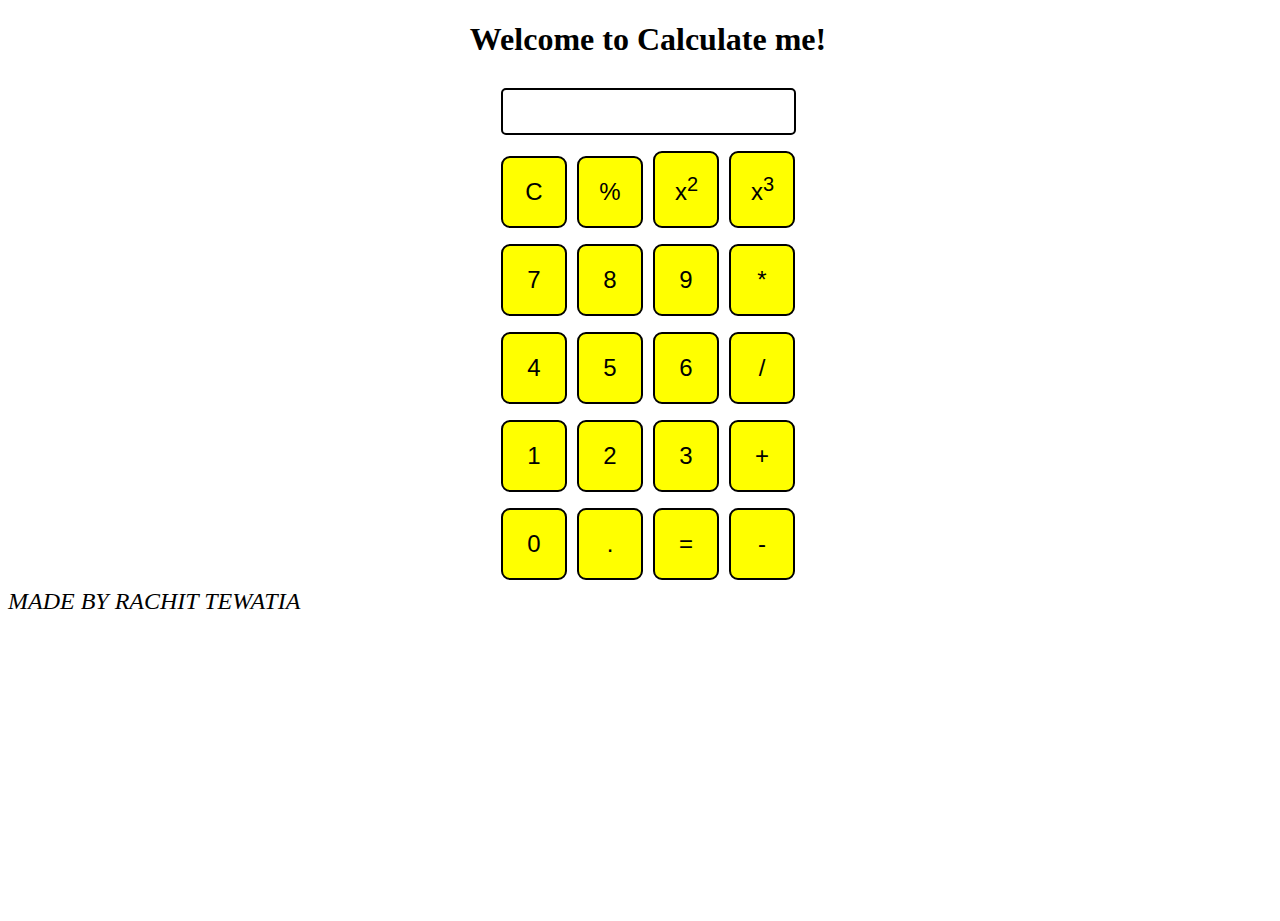
<file: calculator/index.html>
<!DOCTYPE html>
<html>

<head>
    <meta charset="utf-8">
    <meta name="viewport" content="width=device-width">
    <title>Calculate me! - A calculator made by me</title>
    <link href="style.css" rel="stylesheet" type="text/css" />
    <link href="utils.css" rel="stylesheet" type="text/css" />
</head>

<body>
    <h1 class="text-center">Welcome to Calculate me!</h1>
    <div class="container flex flex-col items-center mx-auto m-w-20">
        <div class="row">
            <input class="input" type="text"/>
        </div>
        <div class="row">
            <button class="button">C</button>
            <button class="button">%</button>
            <button class="button">x<sup>2</sup></button>
            <button class="button">x<sup>3</sup></button>
        </div>
        <div class="row">
            <button class="button">7</button>
            <button class="button">8</button>
            <button class="button">9</button>
            <button class="button">*</button>
        </div>
        <div class="row">
            <button class="button">4</button>
            <button class="button">5</button>
            <button class="button">6</button>
            <button class="button">/</button>
        </div>
        <div class="row">
            <button class="button">1</button>
            <button class="button">2</button>
            <button class="button">3</button>
            <button class="button">+</button>
        </div>
        <div class="row">
            <button class="button">0</button>
            <button class="button">.</button>
            <button class="button">=</button>
            <button class="button">-</button>
        </div>
    </div>
    <div class="identity">
        MADE BY RACHIT TEWATIA
    </div>

    <script src="script.js"></script>
</body>
</html>
</file>
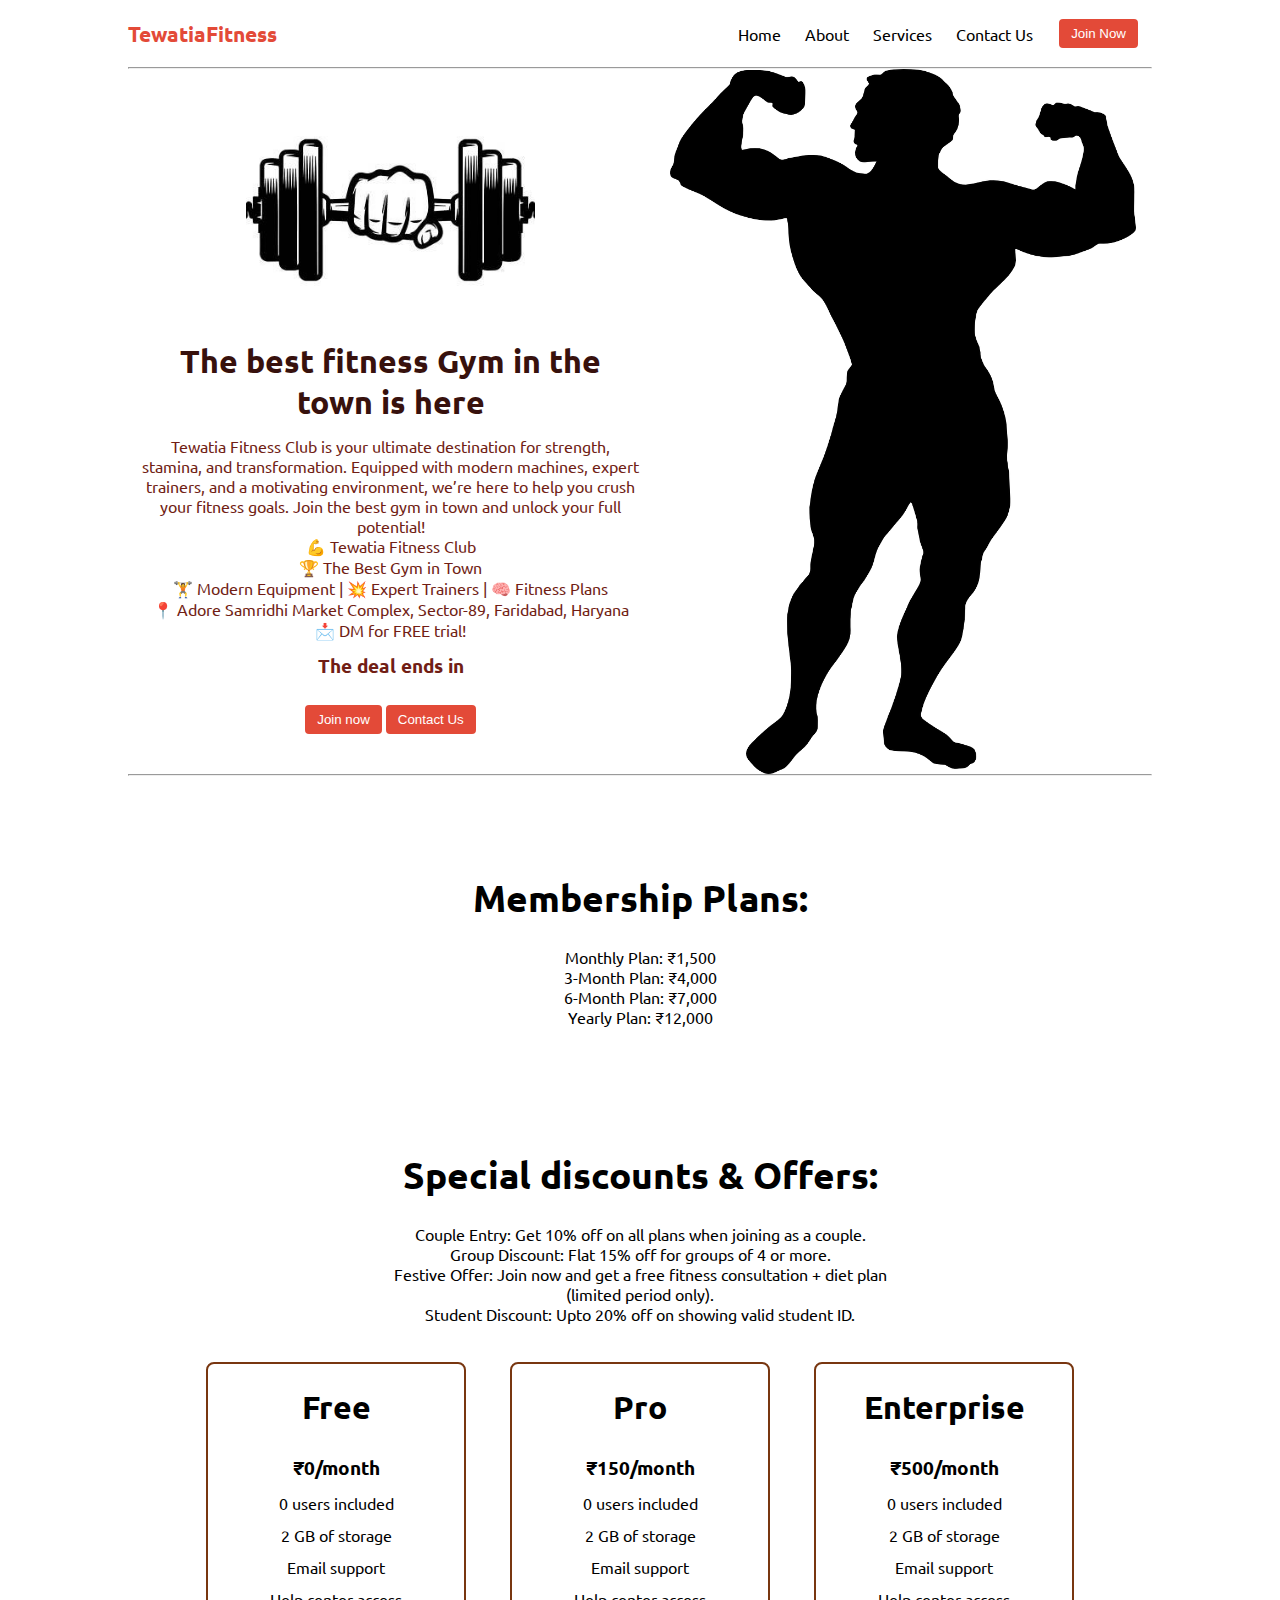
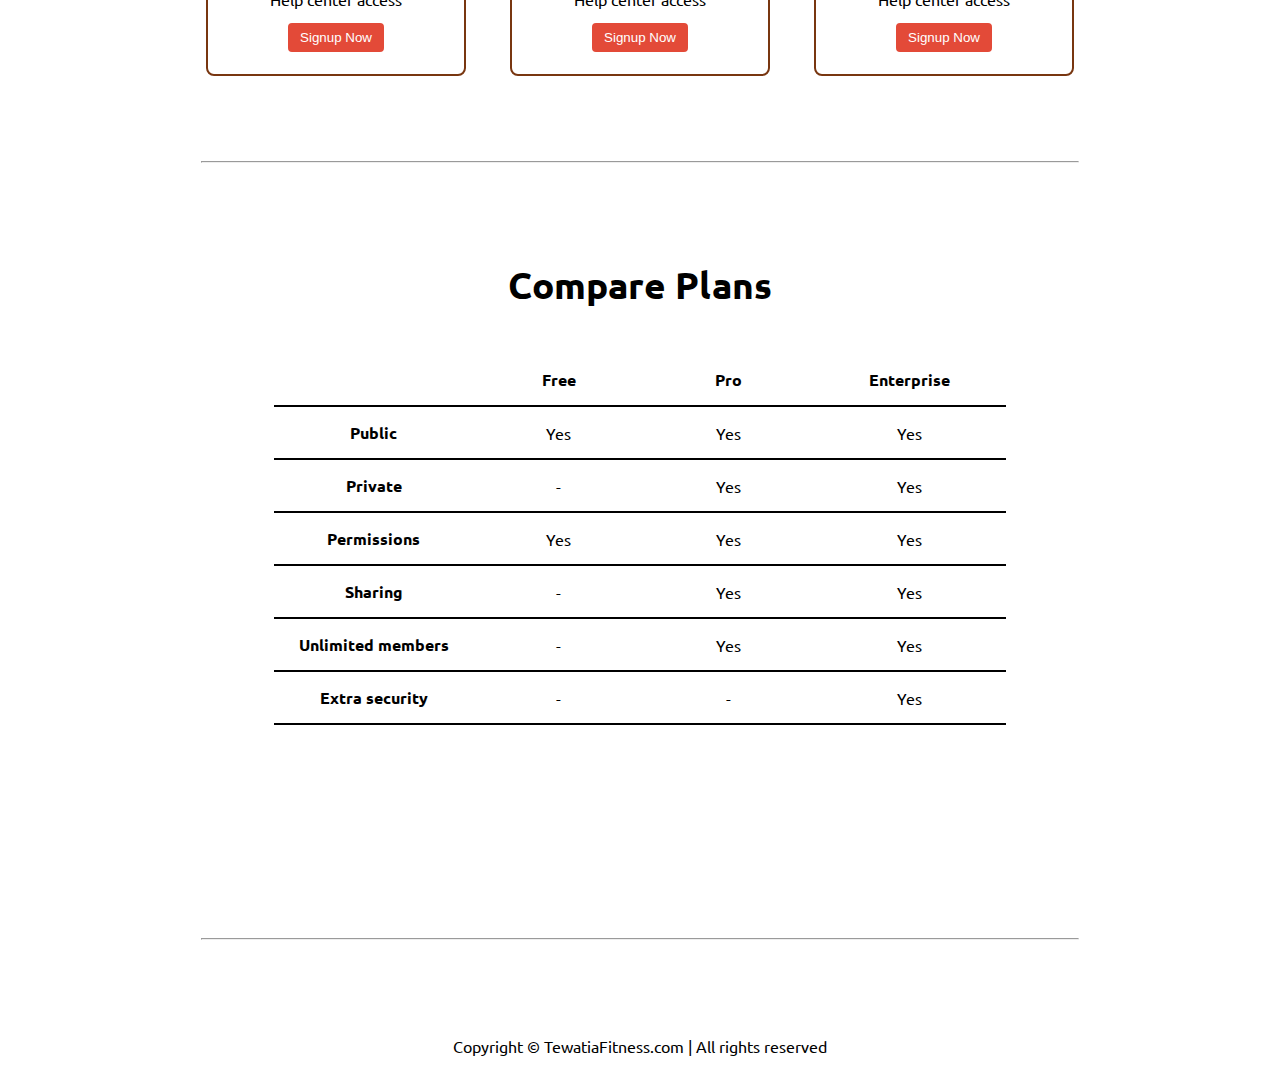
<file: landing page/index.html>
<!DOCTYPE html>
<html lang="en">

<head>
    <meta charset="UTF-8">
    <meta http-equiv="X-UA-Compatible" content="IE=edge">
    <meta name="viewport" content="width=device-width, initial-scale=1.0">
    <title>TewatiaFitness - The best fitness gym in the town</title>
    <link rel="stylesheet" href="style.css">
    <script src="timer.js"></script>
    <link rel="stylesheet" href="utils.css">
</head>

<body class='overflow-x-hidden'>
    <div class="container mx-auto">
        <header>
            <nav class="flex justify-between">
                <div class="logo font-bold flex items-center text-blue">TewatiaFitness</div>
                <ul class="navbar flex items-center">
                    <li>Home</li>
                    <li>About</li>
                    <li>Services</li>
                    <li>Contact Us</li>
                    <li><button class="btn">Join Now</button></li>
                </ul>
            </nav>
            <hr>
        </header>
        <main class="min-h-screen">
            <section class="section1">
                <div class="flex">
                    <div class="topleft flex flex-col justify-center px-2">
                        <div class=" text-center">
                            <img class="dumbellimg" src="images/dumbell.png" alt="">
                        </div>
                        <h1 class="my-1 text-center">The best fitness Gym in the town is here</h1>
                        <p class=" text-center">Tewatia Fitness Club is your ultimate destination for strength, stamina, and transformation. Equipped with modern machines, expert trainers, and a motivating environment, we’re here to help you crush your fitness goals. Join the best gym in town and unlock your full potential!
                           <br> 💪 Tewatia Fitness Club
                            <br>🏆 The Best Gym in Town
                            <br>🏋️ Modern Equipment | 💥 Expert Trainers | 🧠 Fitness Plans
                            <br>📍 Adore Samridhi Market Complex, Sector-89, Faridabad, Haryana
                            <br>📩 DM for FREE trial!
                        </p>
                            <!-- Display the countdown timer in an element -->
                            <p class="deal text-center">The deal ends in <span id="demo"></span></p>
                            <div class="buttons">
                                <button class="btn">Join now</button>
                                <button class="btn">Contact Us</button>
                            </div>
                    </div>
                    <div class="topright flex justify-center">
                        <img class="gymimg" src="images/man-305084_1280.png" alt="">
                    </div>
                </div>
            </section>
            <hr>
            <section class="section2">
                <h1 class="text-center my-2">Membership Plans:</h1>
                <p class="my-2">Monthly Plan: ₹1,500<br>

                                3-Month Plan: ₹4,000<br>

                                 6-Month Plan: ₹7,000<br>

                                 Yearly Plan: ₹12,000</p>
                                 <section class="section3">
                <h1 class="text-center my-3">Special discounts & Offers:</h1>
                <p class="my-3">Couple Entry: Get 10% off on all plans when joining as a couple.<br>

                                 Group Discount: Flat 15% off for groups of 4 or more.<br>

                                 Festive Offer: Join now and get a free fitness consultation + diet plan (limited period only).<br>

                                  Student Discount: Upto 20% off on showing valid student ID.</p>
                <div class="boxes flex justify-center">
                    <div class="box">
                        <h2>Free</h2>
                        <ul>
                            <li class="highlighted">₹0/month</li>
                            <li>0 users included</li>
                            <li>2 GB of storage</li>
                            <li>Email support</li>
                            <li>Help center access</li>
                            <li><button class="btn">Signup Now</button></li>
                        </ul>
                    </div>
                    <div class="box">
                        <h2>Pro</h2>
                        <ul>
                            <li class="highlighted">₹150/month</li>
                            <li>0 users included</li>
                            <li>2 GB of storage</li>
                            <li>Email support</li>
                            <li>Help center access</li>
                            <li><button class="btn">Signup Now</button></li>
                        </ul>
                    </div>
                    <div class="box">
                        <h2>Enterprise</h2>
                        <ul>
                            <li class="highlighted">₹500/month</li>
                            <li>0 users included</li>
                            <li>2 GB of storage</li>
                            <li>Email support</li>
                            <li>Help center access</li>
                            <li><button class="btn">Signup Now</button></li>
                        </ul>
                    </div>

                </div>
            </section>
            <hr>
            <section class="section3">
                <h1 class="text-center my-2">Compare Plans</h1>
                <div class="container plantable">
                    <table class="table text-center">
                      <thead>
                        <tr>
                          <th></th><th>Free</th>
                          <th>Pro</th>
                          <th>Enterprise</th>
                        </tr>
                      </thead>
                      <tbody>
                        <tr>
                          <th scope="row" class="text-start">Public</th>
                          <td>Yes</svg></td>
                          <td>Yes</svg></td>
                          <td>Yes</svg></td>
                        </tr>
                        <tr>
                          <th scope="row" class="text-start">Private</th>
                          <td>-</td>
                          <td>Yes</svg></td>
                          <td>Yes</svg></td>
                        </tr>
                      </tbody>
              
                      <tbody>
                        <tr>
                          <th scope="row" class="text-start">Permissions</th>
                          <td>Yes</svg></td>
                          <td>Yes</svg></td>
                          <td>Yes</svg></td>
                        </tr>
                        <tr>
                          <th scope="row" class="text-start">Sharing</th>
                          <td>-</td>
                          <td>Yes</svg></td>
                          <td>Yes</svg></td>
                        </tr>
                        <tr>
                          <th scope="row" class="text-start">Unlimited members</th>
                          <td>-</td>
                          <td>Yes</svg></td>
                          <td>Yes</svg></td>
                        </tr>
                        <tr>
                          <th scope="row" class="text-start">Extra security</th>
                          <td>-</td>
                          <td>-</td>
                          <td>Yes</svg></td>
                        </tr>
                      </tbody>
                    </table>
            </section>
            <hr>
        </main>
        <footer>
            Copyright &copy; TewatiaFitness.com | All rights reserved
        </footer>

    </div>
</body>

</html>
</file>
<file: calculator/style.css>
html, body {
    height: 100%;
    width: 100%;
}

.button{
    font-size: x-large;
    background-color: yellow;
    width: 66px;
    padding: 20px;
    margin: 0 3px;
    border: 2px solid black;
    border-radius: 9px;
    cursor: pointer;
}

.row{
    margin: 8px 0;
}

.row input{
    width: 291px;
    font-size: 20px;
    margin: 0;
    padding: 10px 0px;
    border: 2px solid black;
    border-radius: 5px;
}

.identity{
    font-size: x-large;
    font-style: oblique;
}
</file>
<file: calculator/utils.css>
.text-center{
    text-align: center;
}

.bg-red{
    background: red;
}

.mx-auto{
    margin: auto;
}

.flex{
    display: flex;
} 

.flex-col{
    flex-direction: column;
}

.items-center{
    align-items: center;
}
</file>
<file: landing page/style.css>
@import url('https://fonts.googleapis.com/css2?family=Ubuntu:wght@300&display=swap');

*{
    margin: 0;
    padding: 0;
}

.container{
    max-width: 80vw;
    font-family: 'Ubuntu', sans-serif;
}

.navbar{
    display: flex;
    height: 67px;
}
.navbar li{
    list-style: none;
    margin: 0 12px;
}

.topleft{
    width: 50%;
}

.topright{ 
    width: 50%;
}

.section1{
   max-height: 100vh; 
   color: #711e15;
}

.section1 h1{
    color: #37110d;
    font-size: 2rem;
}

.logo{
    font-size: 1.3rem;
}

.dumbellimg{
    width: 289px;
}

.topright .gymimg{
    width: 466px;
}

.section2{
    padding: 73px;
}

.section2 h1{
    font-size: 2.3rem;
}

.section2 p{
    padding: 0 8vw;
    text-align: center;
}

.box{
    padding: 8px 0;
    margin: 12px 22px;
    min-width: 20vw;
    border: 2px solid rgb(120, 54, 16);
    border-radius: 8px;
    text-align: center;
}

.box h2{
    font-size: 2rem;
    padding: 15px 0;
}

.highlighted{
    font-size: 1.2rem;
    font-weight: bolder;
}

.box ul{
    list-style-type: none;
}

.box ul li{
   margin: 12px 2px;
}

.plantable{
    display: flex;
    justify-content: center;
    align-items: center;
}

.section3 table{
    width: 100%;
    margin-bottom: 140px;
    margin-top: 20px;
    border-collapse: collapse;
}

.section3 table th{ 
    width: 23vw; 
    border-bottom: 2px solid black;
    padding: 15px 0;
} 

.section3 table td{   
    border-bottom: 2px solid black; 
} 
 

.section3 h1{
    font-size: 2.3rem;
}

.section3{
    padding: 73px;
}

footer{
    padding: 23px;
    text-align: center;
}
.buttons{
    display: flex;
    justify-content: center;
    align-items: center;
    margin: 12px;
}

.deal{
    font-size: 1.2rem;
    font-weight: bolder;
    margin: 12px 0;
}
</file>
<file: landing page/utils.css>
.min-h-screen{
    min-height: 100vh;
}

.bg-red{
    background-color: red;
}

.mx-auto{
    margin-left: auto;
    margin-right: auto;
}

.flex{
    display: flex;
}

.items-center{
    align-items: center;
}

.justify-between{
    justify-content: space-between;
}

.justify-center{
    justify-content: center;
}

.flex-col{
    flex-direction: column;
}

.font-bold{
    font-weight: bolder;
}

.my-1{
    margin-top: 13px;
    margin-bottom: 13px;
}

.my-2{
    margin-top: 26px;
    margin-bottom: 26px;
}

.my-3{
    margin-top: 26px;
    margin-bottom: 26px;
}

.px-2{
    padding-left: 13px;
    padding-right: 13px;
}

.text-blue{
    color: rgb(227 74 56);;
}

.btn{
    padding:7px 12px;
    border: 2px solid white;
    border-radius: 6px;
    cursor: pointer;
    color: white;
    background-color: rgb(227 74 56);;
}

.overflow-x-hidden{
    overflow-x: hidden;
}

.text-center{
    text-align: center;
}
</file>
